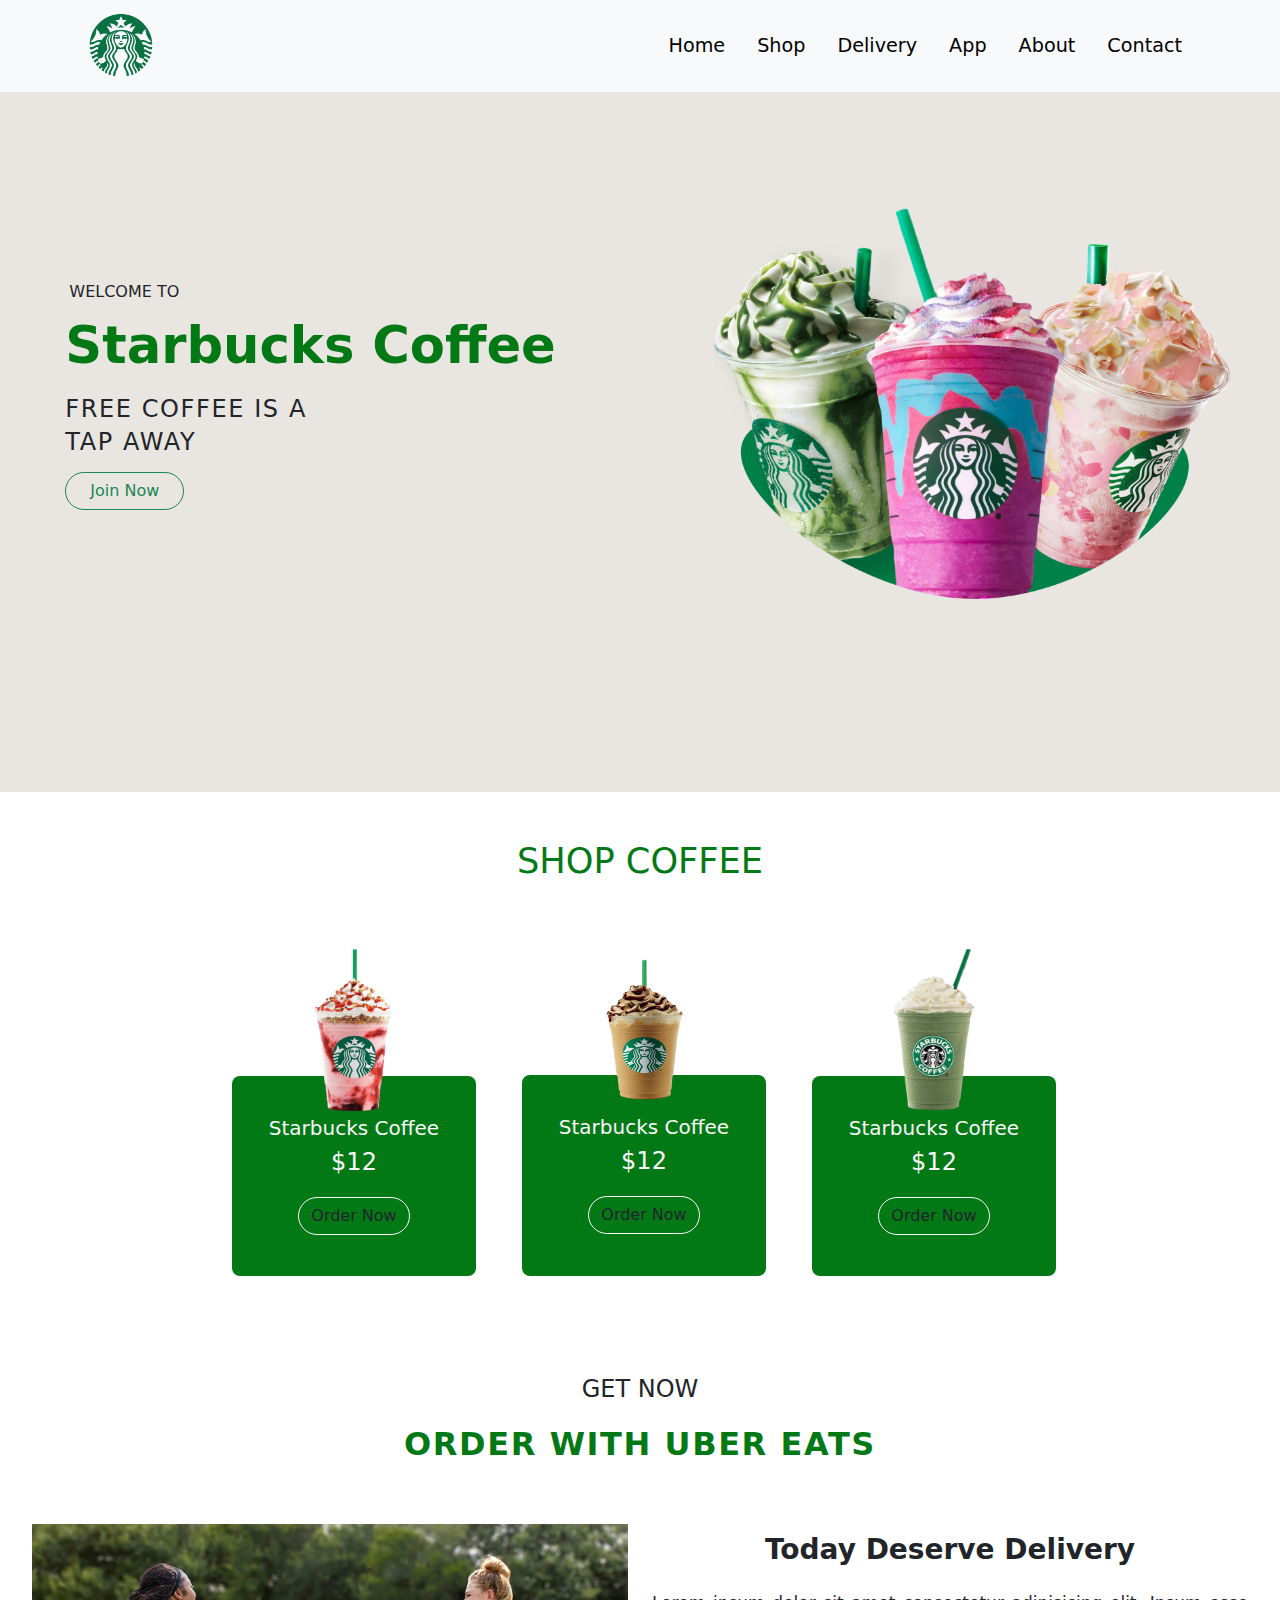
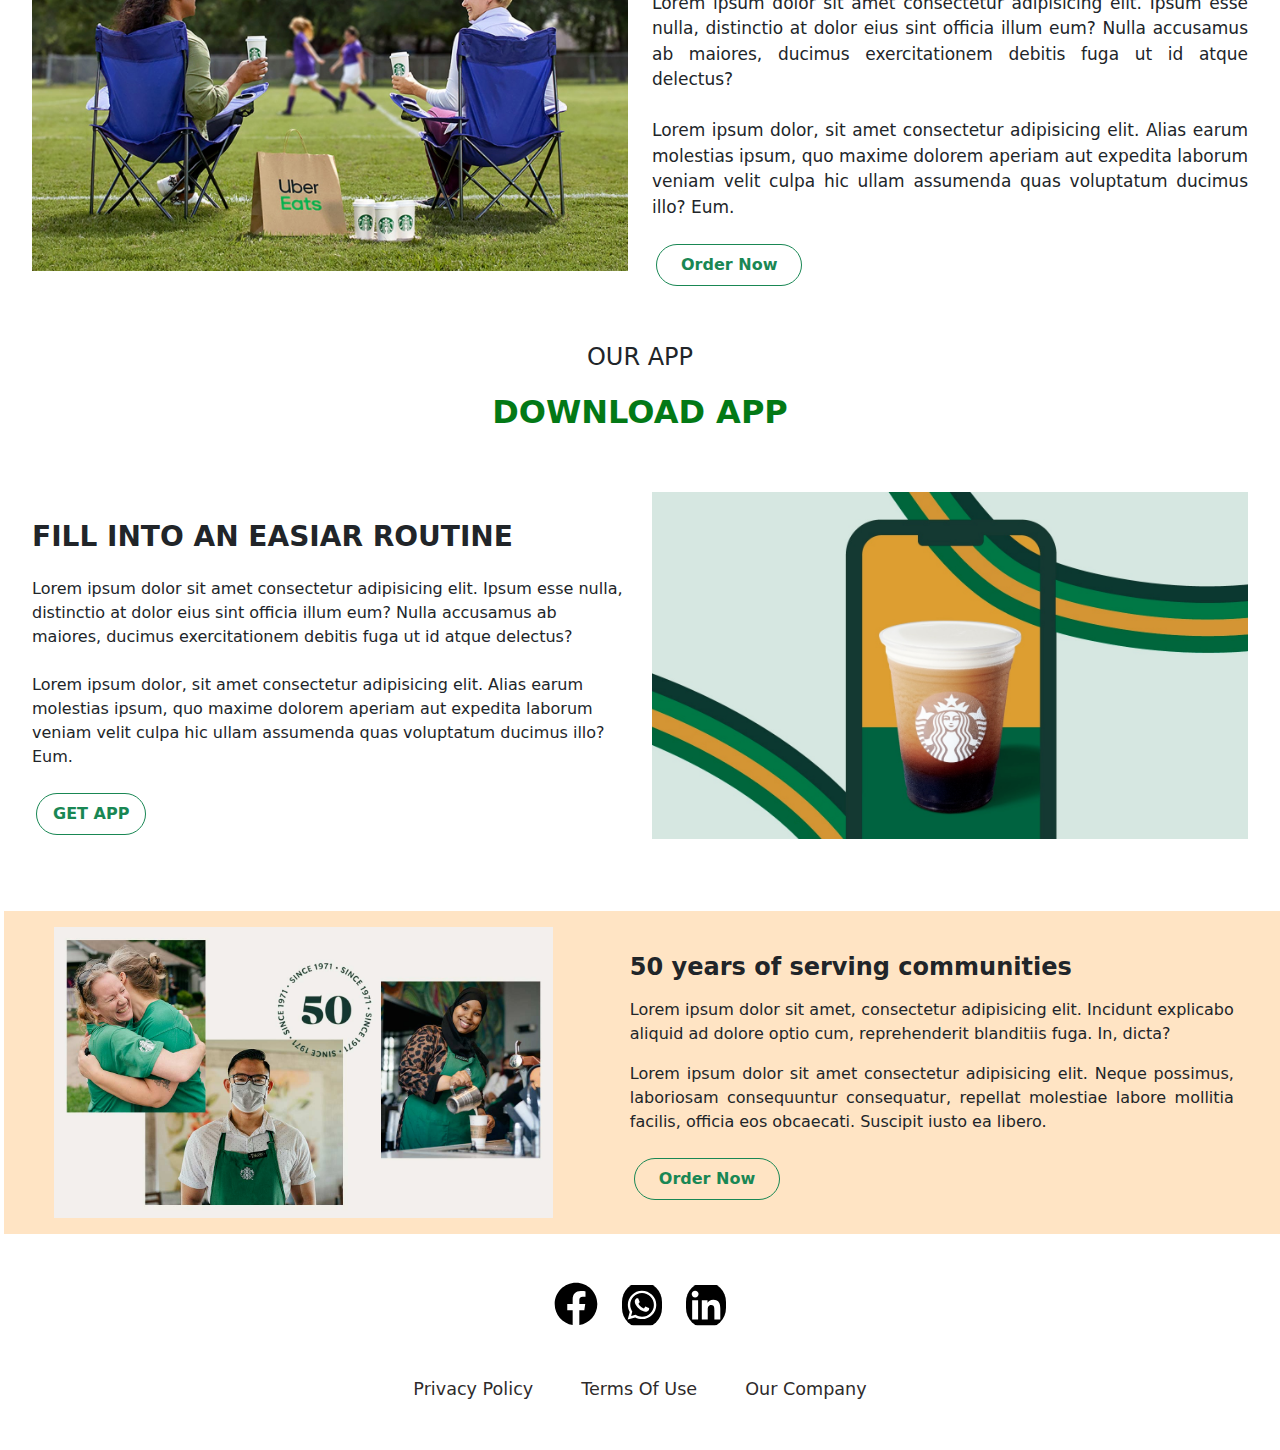
<file: index.html>
<html lang="en">

<head>
    <meta charset="UTF-8">
    <meta http-equiv="X-UA-Compatible" content="IE=edge">
    <meta name="viewport" content="width=device-width, initial-scale=1.0">
    <title>Starbucks Coffee</title>
    <link rel="stylesheet" href="/styles.css">
    <link rel="stylesheet" href="/bootstrap-5.2.3-dist/css/bootstrap.min.css">

</head>

<body>

    <!-- .................homepage.................. -->
    <nav class="navbar navbar-expand-xl fixed-top bg-light">
        <div class="container-xl">
            <img class="navbar-brand ms-1" src="/img/logo.png" style="width: 70px;" alt="">

            <button class="navbar-toggler me-2" type="button" data-bs-toggle="collapse"
                data-bs-target="#navbarSupportedContent" aria-controls="navbarSupportedContent" aria-expanded="false"
                aria-label="Toggle navigation">
                <span class="navbar-toggler-icon">

                </button>
            <div class="collapse navbar-collapse" id="navbarSupportedContent">
                <ul class="navbar-nav mb-2 mb-lg-0 ms-auto">
                    <li class="nav-item p-2 mx-auto">
                        <a class="nav-link" aria-current="page" href="#home">Home</a>
                    </li>
                    <li class="nav-item p-2 mx-auto">
                        <a class="nav-link" href="#shop">Shop</a>
                    </li>
                    <li class="nav-item p-2 mx-auto">
                        <a class="nav-link" href="#delivery">Delivery</a>
                    </li>
                    <li class="nav-item p-2 mx-auto">
                        <a class="nav-link" href="#app">App</a>
                    </li>
                    <li class="nav-item p-2 mx-auto">
                        <a class="nav-link" href="#about">About</a>
                    </li>
                    <li class="nav-item p-2 mx-auto">
                        <a class="nav-link" href="#contact">Contact</a>
                    </li>
                </ul>
            </div>
        </div>
    </nav>
    <!-- ................Nav-ENds................. -->


    <div class="row homerow" id="home">
        <div class="change-direction container d-flex
        align-items-center justify-content-center">
            <div class="homepage col-lg-6 col-sm-4 ms-4 mt-1">
                <h6 class="ms-1">WELCOME TO</h6>
                <h1 class="my-3">Starbucks Coffee</h1>
                <h4>FREE COFFEE IS A <br> TAP AWAY</h4>
                <a href="#" class="btn btn-outline-success px-4 rounded-5 mt-1">Join Now</a>
            </div>

            <div class="col-lg-5 col-sm-8">
                <img src="/img/home.png" class="img-fluid" alt="">
            </div>
        </div>
    </div>


    <!-- ....................shop.................... -->
    <div class="container shop .flex-md-column my-5">
        <h4 class="text-center h1 font-weight-bold mt-5 mb-5" id="shop">SHOP COFFEE</h4>

        <div class="row-card mt-4">

            <div class="card border-0 ms-2 mt-3 mb-5">
                <img class="card-img-top img-fluid align-self-center" src="/img/shop1.png" alt="">
                <div class="card-body rounded-3">


                    <h5 class="card-title text-center font-weight-bold mb-2 text-light mt-4">Starbucks Coffee</h5>
                    <p class="card-text text-center font-weight-bold mb-3 text-light h4">$12</p>
                    <div class="d-flex justify-content-center">
                        <a class="btn btn-outline-light border-light text-dark rounded-pill mb-1 mt-1"> Order
                            Now</a>
                    </div>
                </div>
            </div>
            <!-- 2nd -->

            <div class="card border-0 ms-2 mt-3 mb-5">

                <img class="card-img-top img-fluid align-self-center imageSmall" src="/img/shop2.png"
                    style="height: 161px; width: 151px;" alt="">

                <div class="card-body rounded-3">


                    <h5 class="card-title text-center font-weight-bold mb-2 text-light mt-4">Starbucks Coffee</h5>
                    <p class="card-text text-center font-weight-bold mb-3 text-light h4">$12</p>
                    <div class="d-flex justify-content-center">
                        <a class="btn btn-outline-light border-light text-dark rounded-pill mb-1 mt-1"> Order
                            Now</a>
                    </div>
                </div>
            </div>

            <!-- 3rd -->

            <div class="card border-0 ms-2 mt-3 mb-5">
                <img class="card-img-top img-fluid align-self-center" src="/img/shop3.png" alt="">
                <div class="card-body rounded-3">

                    <h5 class="card-title text-center font-weight-bold mb-2 text-light mt-4">Starbucks Coffee
                    </h5>
                    <p class="card-text text-center font-weight-bold mb-3 text-light h4">$12</p>
                    <div class="d-flex justify-content-center">
                        <a class="btn btn-outline-light border-light text-dark rounded-pill mb-1 mt-1"> Order
                            Now</a>
                    </div>
                </div>
            </div>
        </div>
    </div>
    <!-- ..............................delivery............................... -->

    <div class="delivery container-fluid my-5">
        <p class="h4 text-center">GET NOW</p>
        <h2 class="text-center fw-bolder lh-lg mb-5" id="delivery">ORDER WITH UBER EATS</h2>

        <div class="delivery-section row align-items-center mx-2 justify-content-center">
            <img src="/img/delivery.png" class=" col-xxl-5 col-lg-6 mb-4 mx-auto" alt="">

            <div class=" col-xxl-4 col-lg-6 mt-2 mx-auto">
                <h3 class="text-capitalize text-center fw-bolder lh-md mb-4">today deserve delivery</h3>
                <p class="mt-4">Lorem ipsum dolor sit amet consectetur adipisicing elit. Ipsum esse nulla, distinctio at
                    dolor eius sint officia illum eum? Nulla accusamus ab maiores, ducimus exercitationem debitis fuga
                    ut id atque delectus? <br> <br> Lorem ipsum dolor, sit amet consectetur adipisicing elit. Alias
                    earum molestias ipsum, quo maxime dolorem aperiam aut expedita laborum veniam velit culpa hic ullam
                    assumenda quas voluptatum ducimus illo? Eum.</p>
                <a href="" class="btn btn-outline-success text-capitalize px-4 py-2 mx-1 rounded-5 fw-bold my-2">order
                    now</a>
            </div>
        </div>
    </div>
    <!-- ............................app.......................... -->


    <div class="app container-fluid my-5">
        <p class="h4 text-center" id="app">OUR APP</p>
        <h2 class="text-center fw-bolder lh-lg mb-5">DOWNLOAD APP</h2>

        <div class="app-section row align-items-center mx-2 justify-content-center">

            <div class="col-xxl-4 col-lg-6 mt-2 mx-auto">
                <h3 class="text-uppercase fw-bold lh-md mb-4">fill into an easiar routine</h3>
                <p class="mt-4">Lorem ipsum dolor sit amet consectetur adipisicing elit. Ipsum esse nulla, distinctio at
                    dolor eius sint officia illum eum? Nulla accusamus ab maiores, ducimus exercitationem debitis fuga
                    ut id atque delectus? <br> <br> Lorem ipsum dolor, sit amet consectetur adipisicing elit. Alias
                    earum molestias ipsum, quo maxime dolorem aperiam aut expedita laborum veniam velit culpa hic ullam
                    assumenda quas voluptatum ducimus illo? Eum.</p>
                <a href="" class="btn btn-outline-success text-capitalize px-3 py-2 mx-1 rounded-5 fw-bold my-2">GET
                    APP</a>
            </div>
            <img src="/img/app.png" class="col-xxl-5 col-lg-6 mb-4 mx-auto" alt="">
        </div>
    </div>
<!-- .................About.................. -->

<div class="about row align-items-center container-fluid my-5 ms-1">
<img src="/img/about.png" id="about" class="img-fluid col-xxl-5 my-3 col-lg-5 mx-auto" alt="">

<div class="about-description flex-md-column col-xxl-4 col-lg-6 mx-auto">
    <h4 class="fw-bold my-3">
        50 years of serving communities
    </h4>
    <p class="mt-2">
        Lorem ipsum dolor sit amet, consectetur adipisicing elit. Incidunt explicabo aliquid ad dolore optio cum, reprehenderit blanditiis fuga. In, dicta?
    </p> 
    <p class="mt-3">
        Lorem ipsum dolor sit amet consectetur adipisicing elit. Neque possimus, laboriosam consequuntur consequatur, repellat molestiae labore mollitia facilis, officia eos obcaecati. Suscipit iusto ea libero.
    </p>
    <a href="" class="btn btn-outline-success text-capitalize px-4 py-2 mx-1 rounded-5 fw-bold my-2">order
        now</a>
</div>
</div>
<!-- ...........................footer.......................... -->
<footer id="contact">
<div class="icons d-flex justify-content-center mb-3"> <a href="https://www.facebook.com/Starbucks/">
    <img src="/img/facebook.svg" alt="" width="44px" class=" me-4"></a>
    <img src="/img/square-whatsapp.svg" alt="" width="40px" class="rounded-5 me-4">
    <img src="/img/linkedin.svg" alt="" width="40px" class="rounded-5">
</div>

<div class="terms d-flex justify-content-center gap-5 my-5">
<a href="https://www.starbucks.com/terms/privacy-policy/" class="text-decoration-none">Privacy Policy</a>
<a href="https://www.starbucks.com/terms/starbucks-terms-of-use/" class="text-decoration-none">Terms Of Use</a>
    <a href="https://www.starbucks.com/about-us/" class="text-decoration-none">Our Company</a>
</div>
</footer>




    <script src="/bootstrap-5.2.3-dist/js/bootstrap.bundle.min.js"></script>
</body>

</html>
</file>
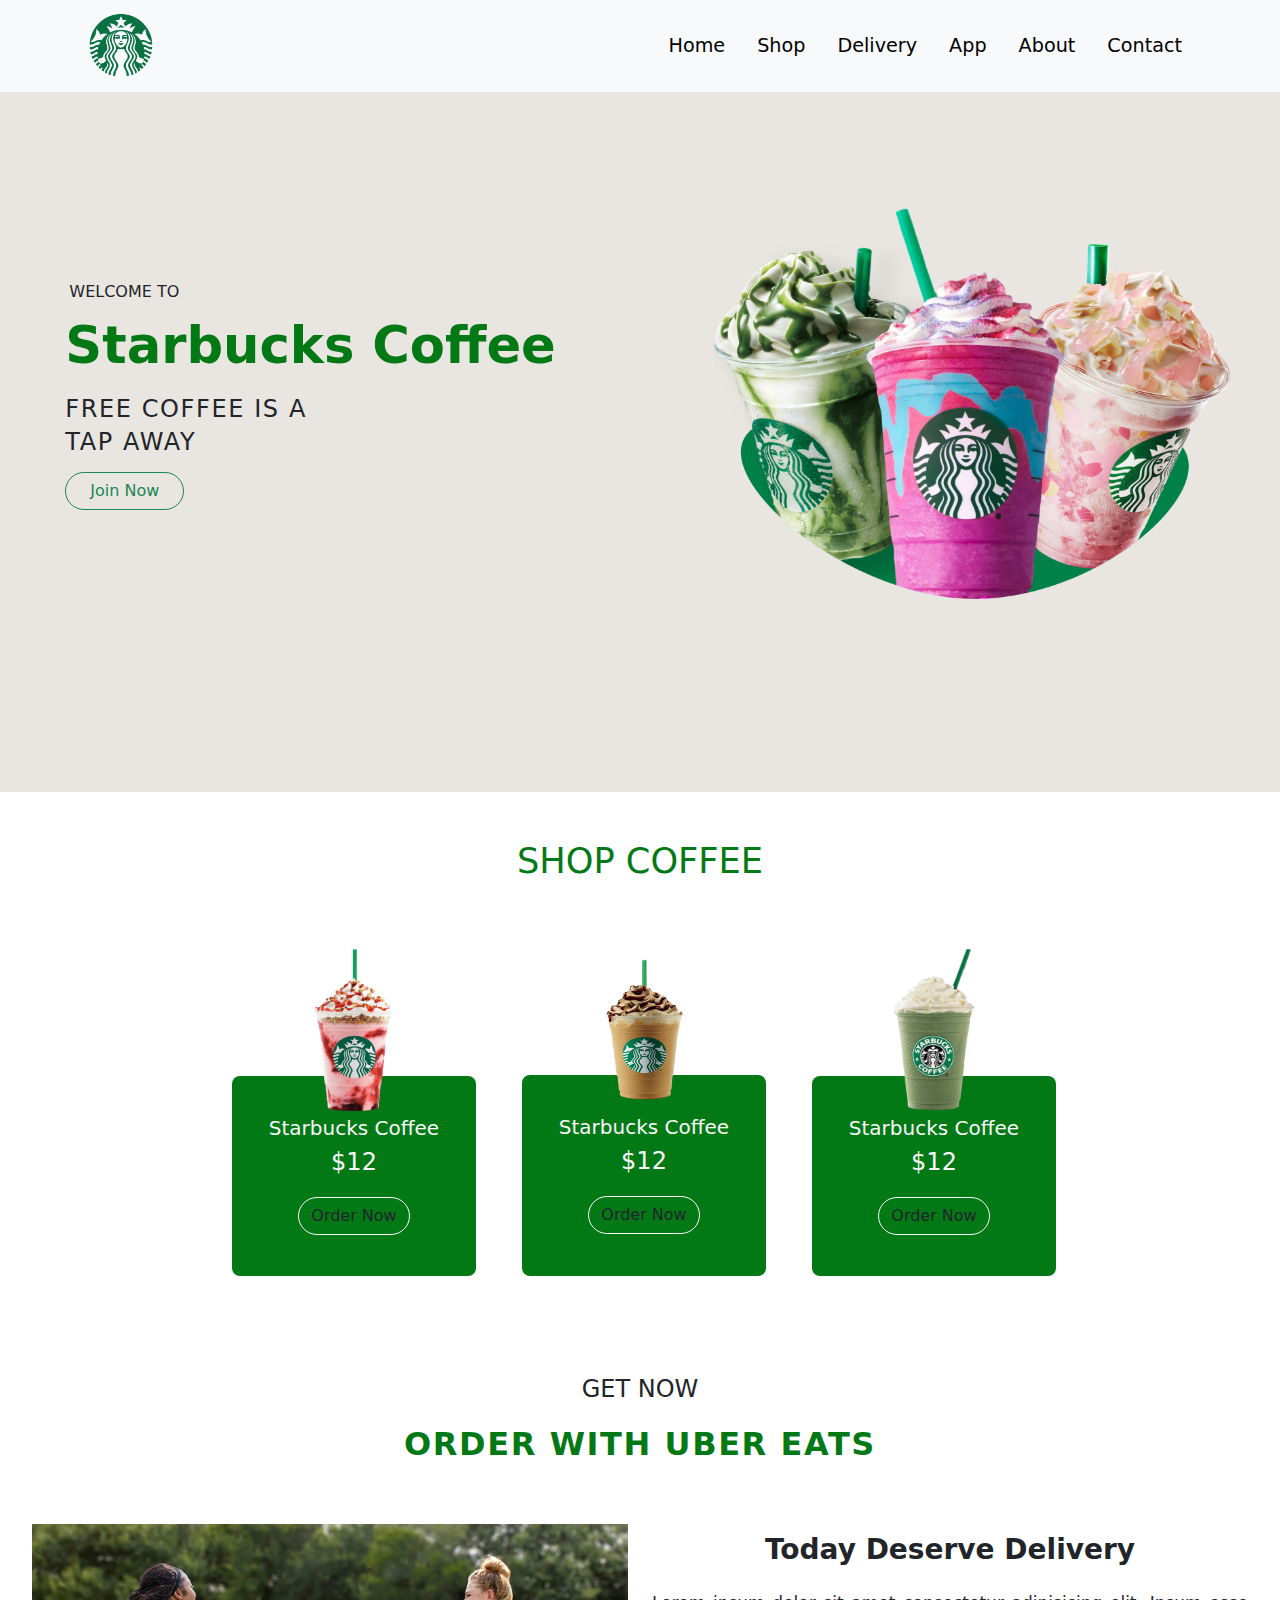
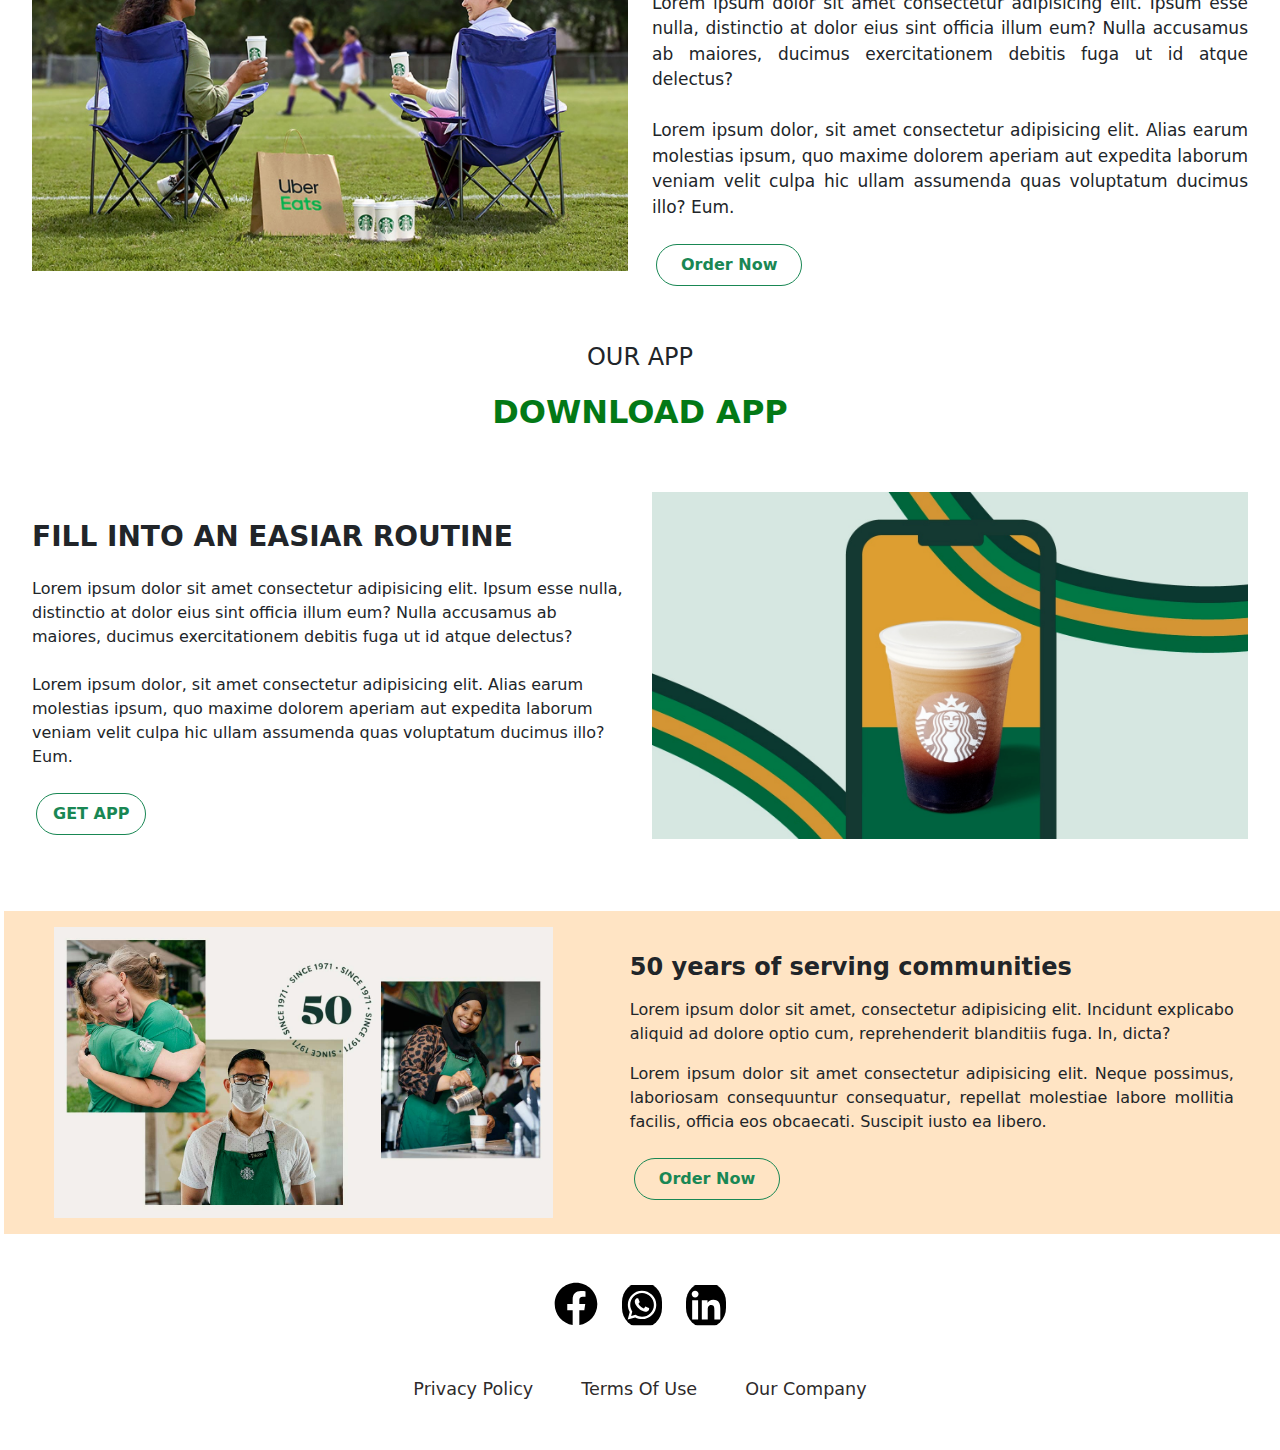
<file: starbucks.html>
<html lang="en">

<head>
    <meta charset="UTF-8">
    <meta http-equiv="X-UA-Compatible" content="IE=edge">
    <meta name="viewport" content="width=device-width, initial-scale=1.0">
    <title>Document</title>
    <link rel="stylesheet" href="/starbucks.css">
    <link rel="stylesheet" href="/bootstrap-5.2.3-dist/css/bootstrap.min.css">

</head>

<body>

    <!-- .................homepage.................. -->
    <nav class="navbar navbar-expand-xl fixed-top bg-light">
        <div class="container-xl">
            <img class="navbar-brand ms-1" src="/img/logo.png" style="width: 70px;" alt="">

            <button class="navbar-toggler me-2" type="button" data-bs-toggle="collapse"
                data-bs-target="#navbarSupportedContent" aria-controls="navbarSupportedContent" aria-expanded="false"
                aria-label="Toggle navigation">
                <span class="navbar-toggler-icon">

                </button>
            <div class="collapse navbar-collapse" id="navbarSupportedContent">
                <ul class="navbar-nav mb-2 mb-lg-0 ms-auto">
                    <li class="nav-item p-2 mx-auto">
                        <a class="nav-link" aria-current="page" href="#home">Home</a>
                    </li>
                    <li class="nav-item p-2 mx-auto">
                        <a class="nav-link" href="#shop">Shop</a>
                    </li>
                    <li class="nav-item p-2 mx-auto">
                        <a class="nav-link" href="#delivery">Delivery</a>
                    </li>
                    <li class="nav-item p-2 mx-auto">
                        <a class="nav-link" href="#app">App</a>
                    </li>
                    <li class="nav-item p-2 mx-auto">
                        <a class="nav-link" href="#about">About</a>
                    </li>
                    <li class="nav-item p-2 mx-auto">
                        <a class="nav-link" href="#contact">Contact</a>
                    </li>
                </ul>
            </div>
        </div>
    </nav>
    <!-- ................Nav-ENds................. -->


    <div class="row homerow" id="home">
        <div class="change-direction container d-flex
        align-items-center justify-content-center">
            <div class="homepage col-lg-6 col-sm-4 ms-4 mt-1">
                <h6 class="ms-1">WELCOME TO</h6>
                <h1 class="my-3">Starbucks Coffee</h1>
                <h4>FREE COFFEE IS A <br> TAP AWAY</h4>
                <a href="#" class="btn btn-outline-success px-4 rounded-5 mt-1">Join Now</a>
            </div>

            <div class="col-lg-5 col-sm-8">
                <img src="/img/home.png" class="img-fluid" alt="">
            </div>
        </div>
    </div>


    <!-- ....................shop.................... -->
    <div class="container shop .flex-md-column my-5">
        <h4 class="text-center h1 font-weight-bold mt-5 mb-5" id="shop">SHOP COFFEE</h4>

        <div class="row-card mt-4">

            <div class="card border-0 ms-2 mt-3 mb-5">
                <img class="card-img-top img-fluid align-self-center" src="/img/shop1.png" alt="">
                <div class="card-body rounded-3">


                    <h5 class="card-title text-center font-weight-bold mb-2 text-light mt-4">Starbucks Coffee</h5>
                    <p class="card-text text-center font-weight-bold mb-3 text-light h4">$12</p>
                    <div class="d-flex justify-content-center">
                        <a class="btn btn-outline-light border-light text-dark rounded-pill mb-1 mt-1"> Order
                            Now</a>
                    </div>
                </div>
            </div>
            <!-- 2nd -->

            <div class="card border-0 ms-2 mt-3 mb-5">

                <img class="card-img-top img-fluid align-self-center imageSmall" src="/img/shop2.png"
                    style="height: 161px; width: 151px;" alt="">

                <div class="card-body rounded-3">


                    <h5 class="card-title text-center font-weight-bold mb-2 text-light mt-4">Starbucks Coffee</h5>
                    <p class="card-text text-center font-weight-bold mb-3 text-light h4">$12</p>
                    <div class="d-flex justify-content-center">
                        <a class="btn btn-outline-light border-light text-dark rounded-pill mb-1 mt-1"> Order
                            Now</a>
                    </div>
                </div>
            </div>

            <!-- 3rd -->

            <div class="card border-0 ms-2 mt-3 mb-5">
                <img class="card-img-top img-fluid align-self-center" src="/img/shop3.png" alt="">
                <div class="card-body rounded-3">

                    <h5 class="card-title text-center font-weight-bold mb-2 text-light mt-4">Starbucks Coffee
                    </h5>
                    <p class="card-text text-center font-weight-bold mb-3 text-light h4">$12</p>
                    <div class="d-flex justify-content-center">
                        <a class="btn btn-outline-light border-light text-dark rounded-pill mb-1 mt-1"> Order
                            Now</a>
                    </div>
                </div>
            </div>
        </div>
    </div>
    <!-- ..............................delivery............................... -->

    <div class="delivery container-fluid my-5">
        <p class="h4 text-center">GET NOW</p>
        <h2 class="text-center fw-bolder lh-lg mb-5" id="delivery">ORDER WITH UBER EATS</h2>

        <div class="delivery-section row align-items-center mx-2 justify-content-center">
            <img src="/img/delivery.png" class=" col-xxl-5 col-lg-6 mb-4 mx-auto" alt="">

            <div class=" col-xxl-4 col-lg-6 mt-2 mx-auto">
                <h3 class="text-capitalize text-center fw-bolder lh-md mb-4">today deserve delivery</h3>
                <p class="mt-4">Lorem ipsum dolor sit amet consectetur adipisicing elit. Ipsum esse nulla, distinctio at
                    dolor eius sint officia illum eum? Nulla accusamus ab maiores, ducimus exercitationem debitis fuga
                    ut id atque delectus? <br> <br> Lorem ipsum dolor, sit amet consectetur adipisicing elit. Alias
                    earum molestias ipsum, quo maxime dolorem aperiam aut expedita laborum veniam velit culpa hic ullam
                    assumenda quas voluptatum ducimus illo? Eum.</p>
                <a href="" class="btn btn-outline-success text-capitalize px-4 py-2 mx-1 rounded-5 fw-bold my-2">order
                    now</a>
            </div>
        </div>
    </div>
    <!-- ............................app.......................... -->


    <div class="app container-fluid my-5">
        <p class="h4 text-center" id="app">OUR APP</p>
        <h2 class="text-center fw-bolder lh-lg mb-5">DOWNLOAD APP</h2>

        <div class="app-section row align-items-center mx-2 justify-content-center">

            <div class="col-xxl-4 col-lg-6 mt-2 mx-auto">
                <h3 class="text-uppercase fw-bold lh-md mb-4">fill into an easiar routine</h3>
                <p class="mt-4">Lorem ipsum dolor sit amet consectetur adipisicing elit. Ipsum esse nulla, distinctio at
                    dolor eius sint officia illum eum? Nulla accusamus ab maiores, ducimus exercitationem debitis fuga
                    ut id atque delectus? <br> <br> Lorem ipsum dolor, sit amet consectetur adipisicing elit. Alias
                    earum molestias ipsum, quo maxime dolorem aperiam aut expedita laborum veniam velit culpa hic ullam
                    assumenda quas voluptatum ducimus illo? Eum.</p>
                <a href="" class="btn btn-outline-success text-capitalize px-3 py-2 mx-1 rounded-5 fw-bold my-2">GET
                    APP</a>
            </div>
            <img src="/img/app.png" class="col-xxl-5 col-lg-6 mb-4 mx-auto" alt="">
        </div>
    </div>
<!-- .................About.................. -->

<div class="about row align-items-center container-fluid my-5 ms-1">
<img src="/img/about.png" id="about" class="img-fluid col-xxl-5 my-3 col-lg-5 mx-auto" alt="">

<div class="about-description flex-md-column col-xxl-4 col-lg-6 mx-auto">
    <h4 class="fw-bold my-3">
        50 years of serving communities
    </h4>
    <p class="mt-2">
        Lorem ipsum dolor sit amet, consectetur adipisicing elit. Incidunt explicabo aliquid ad dolore optio cum, reprehenderit blanditiis fuga. In, dicta?
    </p> 
    <p class="mt-3">
        Lorem ipsum dolor sit amet consectetur adipisicing elit. Neque possimus, laboriosam consequuntur consequatur, repellat molestiae labore mollitia facilis, officia eos obcaecati. Suscipit iusto ea libero.
    </p>
    <a href="" class="btn btn-outline-success text-capitalize px-4 py-2 mx-1 rounded-5 fw-bold my-2">order
        now</a>
</div>
</div>
<!-- ...........................footer.......................... -->
<footer id="contact">
<div class="icons d-flex justify-content-center mb-3"> <a href="https://www.facebook.com/Starbucks/">
    <img src="/img/facebook.svg" alt="" width="44px" class=" me-4"></a>
    <img src="/img/square-whatsapp.svg" alt="" width="40px" class="rounded-5 me-4">
    <img src="/img/linkedin.svg" alt="" width="40px" class="rounded-5">
</div>

<div class="terms d-flex justify-content-center gap-5 my-5">
<a href="https://www.starbucks.com/terms/privacy-policy/" class="text-decoration-none">Privacy Policy</a>
<a href="https://www.starbucks.com/terms/starbucks-terms-of-use/" class="text-decoration-none">Terms Of Use</a>
    <a href="https://www.starbucks.com/about-us/" class="text-decoration-none">Our Company</a>
</div>
</footer>




    <script src="/bootstrap-5.2.3-dist/js/bootstrap.bundle.min.js"></script>
</body>

</html>
</file>
<file: styles.css>
@import url("https://fonts.googleapis.com/css2?family=Poppins:wght@200;300;400;500;600;800&family=Raleway:ital,wght@1,200&family=Roboto:ital,wght@0,300;0,400;0,500;1,100;1,300&display=swap");

:root {
  --main-color: rgb(3, 121, 22);
  --white: #ffffff;
}

body {
  outline: transparent;
  font-family: "Poppins", sans-serif;
}

.navbar-nav li a {
  font-size: 1.2rem;
  color: black;
}
.navbar-nav li a:hover {
  color: var(--main-color);
}
.navbar-toggler-icon {
  color: rgb(0, 0, 0);
  font-size: 1.3rem;
}
.homerow {
  background-color: rgb(233, 230, 225);
  height: 88vh;
  overflow: hidden;
}

@media only screen and (max-width: 600px) {
.change-direction {
display: flex;
flex-direction: column;
}
.homepage h6 {
  margin-top: 3.5rem;
}
}

.homepage h6 {
  line-height: 0.8rem;
}
.homepage h1 {
  font-size: 3.2rem;
  font-weight: 800;
  color: var(--main-color);
}
.homepage h4 {
  font-size: 1.5rem;
  letter-spacing: 0.1rem;
  line-height: 2.1rem;

}
.card {
  width: 250px;
  border: none;
  box-sizing: border-box;
  padding: 0.2rem;
}
.card img {
  width: 80px;
  margin-bottom: -2.2rem;
  z-index: 1;
}
.card-body {
  height: 200px;
  background-color: var(--main-color);
}


.shop h4 {
  color: var(--main-color);
  font-size: 2.2rem;
}

.shop h4:hover {
font-size: 2.6rem;
transition: 2s;
}

.row-card {
  width: 100%;
  display: flex;
  flex-direction: row;
  justify-content: center;
  gap: 2rem;
  flex-wrap: wrap;
}


/* .....................delivery_section........................ */
.delivery {
  gap: 2rem;
  overflow: hidden;
}

.delivery h2 {
  color: var(--main-color);
  letter-spacing: 0.1rem;
}

@media screen and (max-width: 600px) {

.delivery-section {
  display: flex;
  flex-direction: column;
}

}

.delivery-section p {
  text-align: justify; 
font-size: 17px;
}
/* ...................app-section.................... */


.app {
  gap: 1.8rem;
}

.app h2 {
  color: var(--main-color);
}


@media screen and (max-width: 900px) {
  .app-section {
    display: flex;
    flex-direction: column-reverse;
  }
}  
/* ............about......... */
.about {
  background-color: bisque;
}
.about-description p {
text-align: justify;
}


/* ....................footer.............. */
footer .icons img {
  cursor: pointer;
}
footer .terms a {
  font-size: 1.1rem;
  color: rgb(46, 43, 43);
  font-weight: 400;
}
footer .terms a:hover {
color: rgb(3, 121, 22);
}
</file>
<file: starbucks.css>
@import url("https://fonts.googleapis.com/css2?family=Poppins:wght@200;300;400;500;600;800&family=Raleway:ital,wght@1,200&family=Roboto:ital,wght@0,300;0,400;0,500;1,100;1,300&display=swap");

:root {
  --main-color: rgb(3, 121, 22);
  --white: #ffffff;
}

body {
  outline: transparent;
  font-family: "Poppins", sans-serif;
}

.navbar-nav li a {
  font-size: 1.2rem;
  color: black;
}
.navbar-nav li a:hover {
  color: var(--main-color);
}
.navbar-toggler-icon {
  color: rgb(0, 0, 0);
  font-size: 1.3rem;
}
.homerow {
  background-color: rgb(233, 230, 225);
  height: 88vh;
  overflow: hidden;
}

@media only screen and (max-width: 600px) {
.change-direction {
display: flex;
flex-direction: column;
}
.homepage h6 {
  margin-top: 3.5rem;
}
}

.homepage h6 {
  line-height: 0.8rem;
}
.homepage h1 {
  font-size: 3.2rem;
  font-weight: 800;
  color: var(--main-color);
}
.homepage h4 {
  font-size: 1.5rem;
  letter-spacing: 0.1rem;
  line-height: 2.1rem;

}
.card {
  width: 250px;
  border: none;
  box-sizing: border-box;
  padding: 0.2rem;
}
.card img {
  width: 80px;
  margin-bottom: -2.2rem;
  z-index: 1;
}
.card-body {
  height: 200px;
  background-color: var(--main-color);
}


.shop h4 {
  color: var(--main-color);
  font-size: 2.2rem;
}

.shop h4:hover {
font-size: 2.6rem;
transition: 2s;
}

.row-card {
  width: 100%;
  display: flex;
  flex-direction: row;
  justify-content: center;
  gap: 2rem;
  flex-wrap: wrap;
}


/* .....................delivery_section........................ */
.delivery {
  gap: 2rem;
  overflow: hidden;
}

.delivery h2 {
  color: var(--main-color);
  letter-spacing: 0.1rem;
}

@media screen and (max-width: 600px) {

.delivery-section {
  display: flex;
  flex-direction: column;
}

}

.delivery-section p {
  text-align: justify; 
font-size: 17px;
}
/* ...................app-section.................... */


.app {
  gap: 1.8rem;
}

.app h2 {
  color: var(--main-color);
}


@media screen and (max-width: 900px) {
  .app-section {
    display: flex;
    flex-direction: column-reverse;
  }
}  
/* ............about......... */
.about {
  background-color: bisque;
}
.about-description p {
text-align: justify;
}


/* ....................footer.............. */
footer .icons img {
  cursor: pointer;
}
footer .terms a {
  font-size: 1.1rem;
  color: rgb(46, 43, 43);
  font-weight: 400;
}
footer .terms a:hover {
color: rgb(3, 121, 22);
}
</file>
